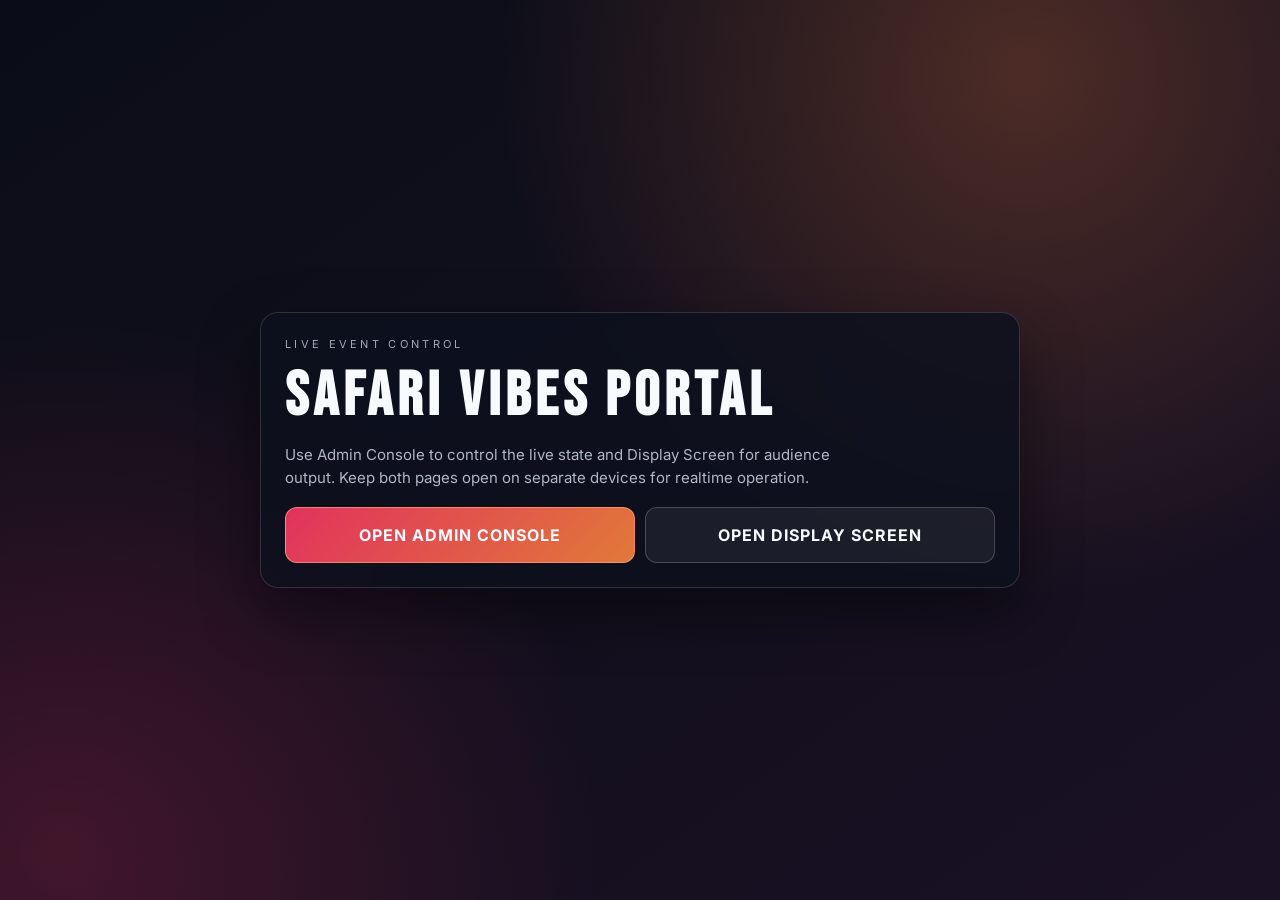
<file: index.html>
<!DOCTYPE html>
<html lang="en">
<head>
  <meta charset="UTF-8" />
  <meta name="viewport" content="width=device-width, initial-scale=1.0" />
  <title>Safari Vibes Portal</title>
  <link rel="preconnect" href="https://fonts.googleapis.com" />
  <link rel="preconnect" href="https://fonts.gstatic.com" crossorigin />
  <link href="https://fonts.googleapis.com/css2?family=Bebas+Neue&family=Inter:wght@400;500;700&display=swap" rel="stylesheet" />
  <style>
    *, *::before, *::after { box-sizing: border-box; margin: 0; padding: 0; }
    body {
      min-height: 100vh;
      font-family: "Inter", sans-serif;
      color: #f7fbff;
      background:
        radial-gradient(circle at 80% 8%, rgba(255, 130, 64, 0.25) 0%, transparent 40%),
        radial-gradient(circle at 5% 95%, rgba(255, 48, 96, 0.2) 0%, transparent 36%),
        linear-gradient(145deg, #0a0d17, #1a1124);
      display: grid;
      place-items: center;
      padding: 16px;
    }
    .card {
      width: min(760px, 100%);
      border: 1px solid rgba(255,255,255,0.14);
      border-radius: 18px;
      background: rgba(13, 17, 30, 0.82);
      box-shadow: 0 24px 60px rgba(0,0,0,0.45);
      backdrop-filter: blur(8px);
      padding: 24px;
      display: grid;
      gap: 18px;
    }
    .eyebrow {
      letter-spacing: 0.3em;
      font-size: 11px;
      text-transform: uppercase;
      color: rgba(235, 241, 255, 0.68);
    }
    h1 {
      font-family: "Bebas Neue", sans-serif;
      letter-spacing: 0.08em;
      font-size: clamp(40px, 8vw, 62px);
      line-height: 0.9;
    }
    .desc {
      color: rgba(235, 241, 255, 0.74);
      line-height: 1.55;
      font-size: 15px;
      max-width: 62ch;
    }
    .actions {
      display: grid;
      gap: 10px;
      grid-template-columns: 1fr;
    }
    .btn {
      display: flex;
      align-items: center;
      justify-content: center;
      min-height: 56px;
      border-radius: 12px;
      text-decoration: none;
      font-weight: 700;
      letter-spacing: 0.06em;
      text-transform: uppercase;
      border: 1px solid rgba(255,255,255,0.2);
      color: #f7fbff;
      background: rgba(255,255,255,0.06);
      transition: transform 0.15s ease;
    }
    .btn:active { transform: scale(0.98); }
    .btn.primary {
      border-color: rgba(255, 159, 122, 0.72);
      background: linear-gradient(135deg, rgba(255, 56, 103, 0.88), rgba(255, 137, 61, 0.88));
    }
    @media (min-width: 700px) {
      .actions { grid-template-columns: 1fr 1fr; }
    }
  </style>
</head>
<body>
  <main class="card">
    <div class="eyebrow">Live Event Control</div>
    <h1>Safari Vibes Portal</h1>
    <p class="desc">Use Admin Console to control the live state and Display Screen for audience output. Keep both pages open on separate devices for realtime operation.</p>
    <div class="actions">
      <a class="btn primary" href="admin.html">Open Admin Console</a>
      <a class="btn" href="display.html">Open Display Screen</a>
    </div>
  </main>
</body>
</html>
</file>
